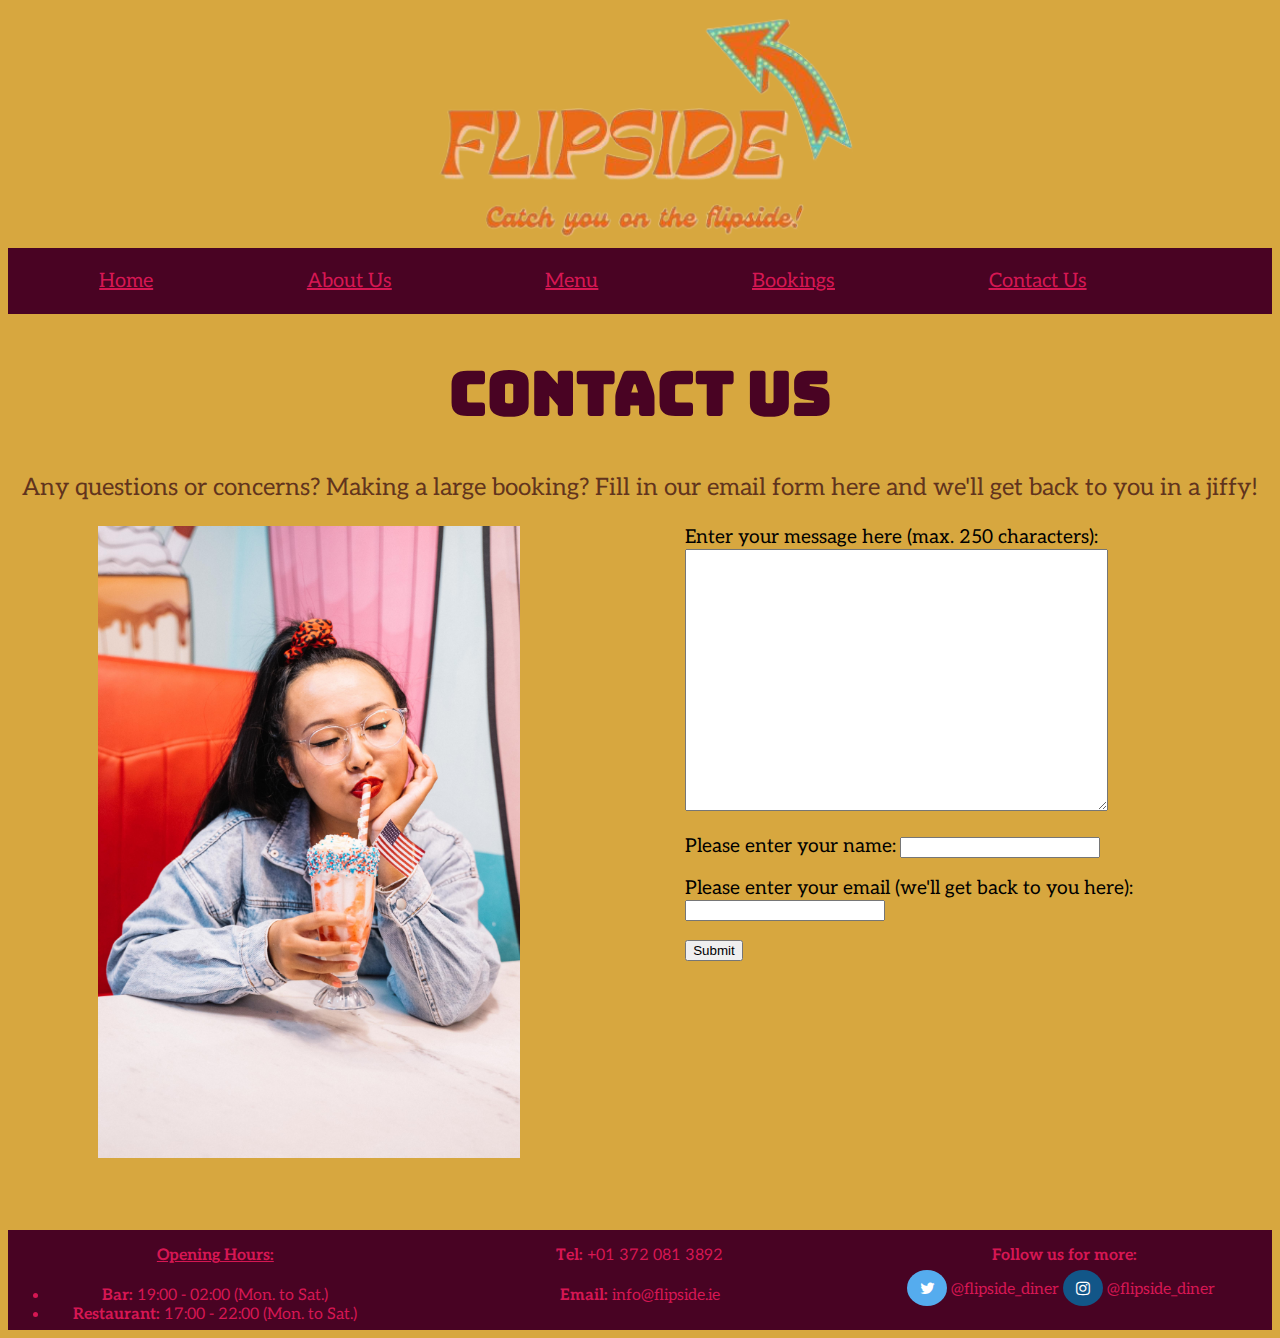
<file: Project/contactus.html>
<!DOCTYPE html>
<html lang="en">
<head>
    <meta charset="UTF-8">
    <meta http-equiv="X-UA-Compatible" content="IE=edge">
    <meta name="viewport" content="width=device-width, initial-scale=1.0">
    <title>Contact Us | Flipside</title>
    <link rel="stylesheet" href="project.css">
    <link rel="preconnect" href="FLIPSIDE_prev_ui2.png">
    <link rel="preconnect" href="drinking_milkshake.jpg">
    <link rel="preconnect" href="https://fonts.googleapis.com">
    <link rel="preconnect" href="https://fonts.gstatic.com" crossorigin>
    <link href="https://fonts.googleapis.com/css2?family=Aleo:ital@1&family=Bungee&display=swap" rel="stylesheet">
    <link rel="stylesheet" href="https://cdnjs.cloudflare.com/ajax/libs/font-awesome/4.7.0/css/font-awesome.min.css">
    <style>
        label{
            font-size: larger;
        }
        form{
            width: 80%;
            padding: 0 10%;
        }
        input{
            width : 15vw;
        }
        textarea{
            width: 80%;
            height: 20vw;
        }
        div img{
            width: 70%;
            padding: 0 15%;
        }
        .wrapper {
        display: grid;
        grid-template-columns: 2fr, 1fr;
        gap: 10px;
        grid-auto-rows: 55vw;
        }
        .one {
        grid-column: 2;
        grid-row: 1;
        }
        .two {
        grid-column: 1;
        grid-row: 1;
        }
        @media(max-width: 800px){
            .wrapper {
            display: grid;
            grid-template-columns: 100%;
            gap: 10px;
            grid-auto-rows: 80vw 110vw;
            }
            .one {
            grid-column: 1;
            grid-row: 1;
            }
            .two {
            grid-column: 1;
            grid-row: 2;
            }
            input{
            width : 25vw;
            }
        }
    </style>
    <script>
            window.onload = function(){
            let button = document.body.querySelector("button");
            let x = document.querySelector(".message");

            button.addEventListener("click", function(){
                x.innerText = "Thanks for your query! We'll get back to you as soon as!"

            })
        }
    </script>
</head>
<body>
    <header>
        <img src="media/FLIPSIDE_prev_ui2.png" alt="Flipside logo">
    </header>
  
    <nav class="navbar">
        <ul class="navlinks">
            <input type="checkbox" id="checkbox_toggle" />
            <label for="checkbox_toggle" class="hamburger">&#9776;</label>
                <div class="menu">
                    <li><a href="homepage.html">Home</a></li>
                    <li class="aboutus"><a href="aboutus.html">About Us</a>
                        <ul class="dropdown">
                            <li><a href="whoarewe.html">Who Are We?</a></li>
                            <li><a href="events.html">Events</a></li>
                        </ul>
                    </li>
                    <li class="menus"><a href="menu.html" id="menu">Menu</a>
                        <ul class="dropdown">
                            <li><a href="dinnermenu.html">Dinner Menu</a></li>
                            <li><a href="drinkmenu.html">Drinks Menu</a></li>
                            <li><a href="dessertmenu.html">Dessert Menu</a></li>
                        </ul>
                    </li>
                    <li><a href="booking.html">Bookings</a></li>
                    <li><a href="contactus.html">Contact Us</a></li>
                </div>
          </ul>
    </nav>
    <h1>Contact Us</h1>

    <p style="font-size: x-large;">Any questions or concerns? Making a large booking? Fill in our email form here and we'll get back to you in a jiffy!</p>

    <!-- If I had more time I would have put this information into a database. -->
    <div class="wrapper">
        <div class="one">
        <form action="input_query.php" method="get">
            <label for="query">Enter your message here (max. 250 characters):</label>
            <textarea type="text" id="query" name="query" minlength="4" maxlength="250" required></textarea><br><br>
            <label for="name">Please enter your name:</label>
            <input type="text" id="name" name="name" maxlength="30"><br><br>
            <label for="email">Please enter your email (we'll get back to you here):</label>
            <input type="email" id="email" name="email" pattern=".+@globex\.com" required><br><br>
            <button type="button">Submit</button>
        </form>
        <p class="message"></p>
        </div>

        <div class="two">
            <!-- image from: https://www.pexels.com/photo/a-young-woman-enjoying-her-milkshake-5093843/ -->
            <img src="media/drinking_milkshake.jpg" alt="girl drinking milkshake">
        </div>
    </div>

    <footer>
        <div class="wrapperf">
            <div class="onef">
                <p style="text-decoration: underline;"><strong>Opening Hours:</strong></p>
            </div>

            <div class="twof">
            <ul style="text-align: center; padding: 0% 10%;" >
                <li><strong>Bar:</strong> 19:00 - 02:00 (Mon. to Sat.)</li>
                <li><strong>Restaurant:</strong> 17:00 - 22:00 (Mon. to Sat.)</li>
            </ul>
            </div>

            <div class="threef"><p><strong>Tel:</strong> +01 372 081 3892</p></div>

            <div class="fourf"><p><strong>Email:</strong> info@flipside.ie</p></div>

            <div style="text-align: left;" class="fivef"><p><strong>Follow us for more:</strong></p></div>

            <div class="sixf">
                <a href="https://twitter.com" class="fa fa-twitter"></a> <p style="display:inline;">@flipside_diner</p>
                <a href="https://instagram.com" class="fa fa-instagram"></a> <p style="display:inline;">@flipside_diner</p>
            </div>

        </div>
    </footer>
    </div>
</body>
</html>
</file>
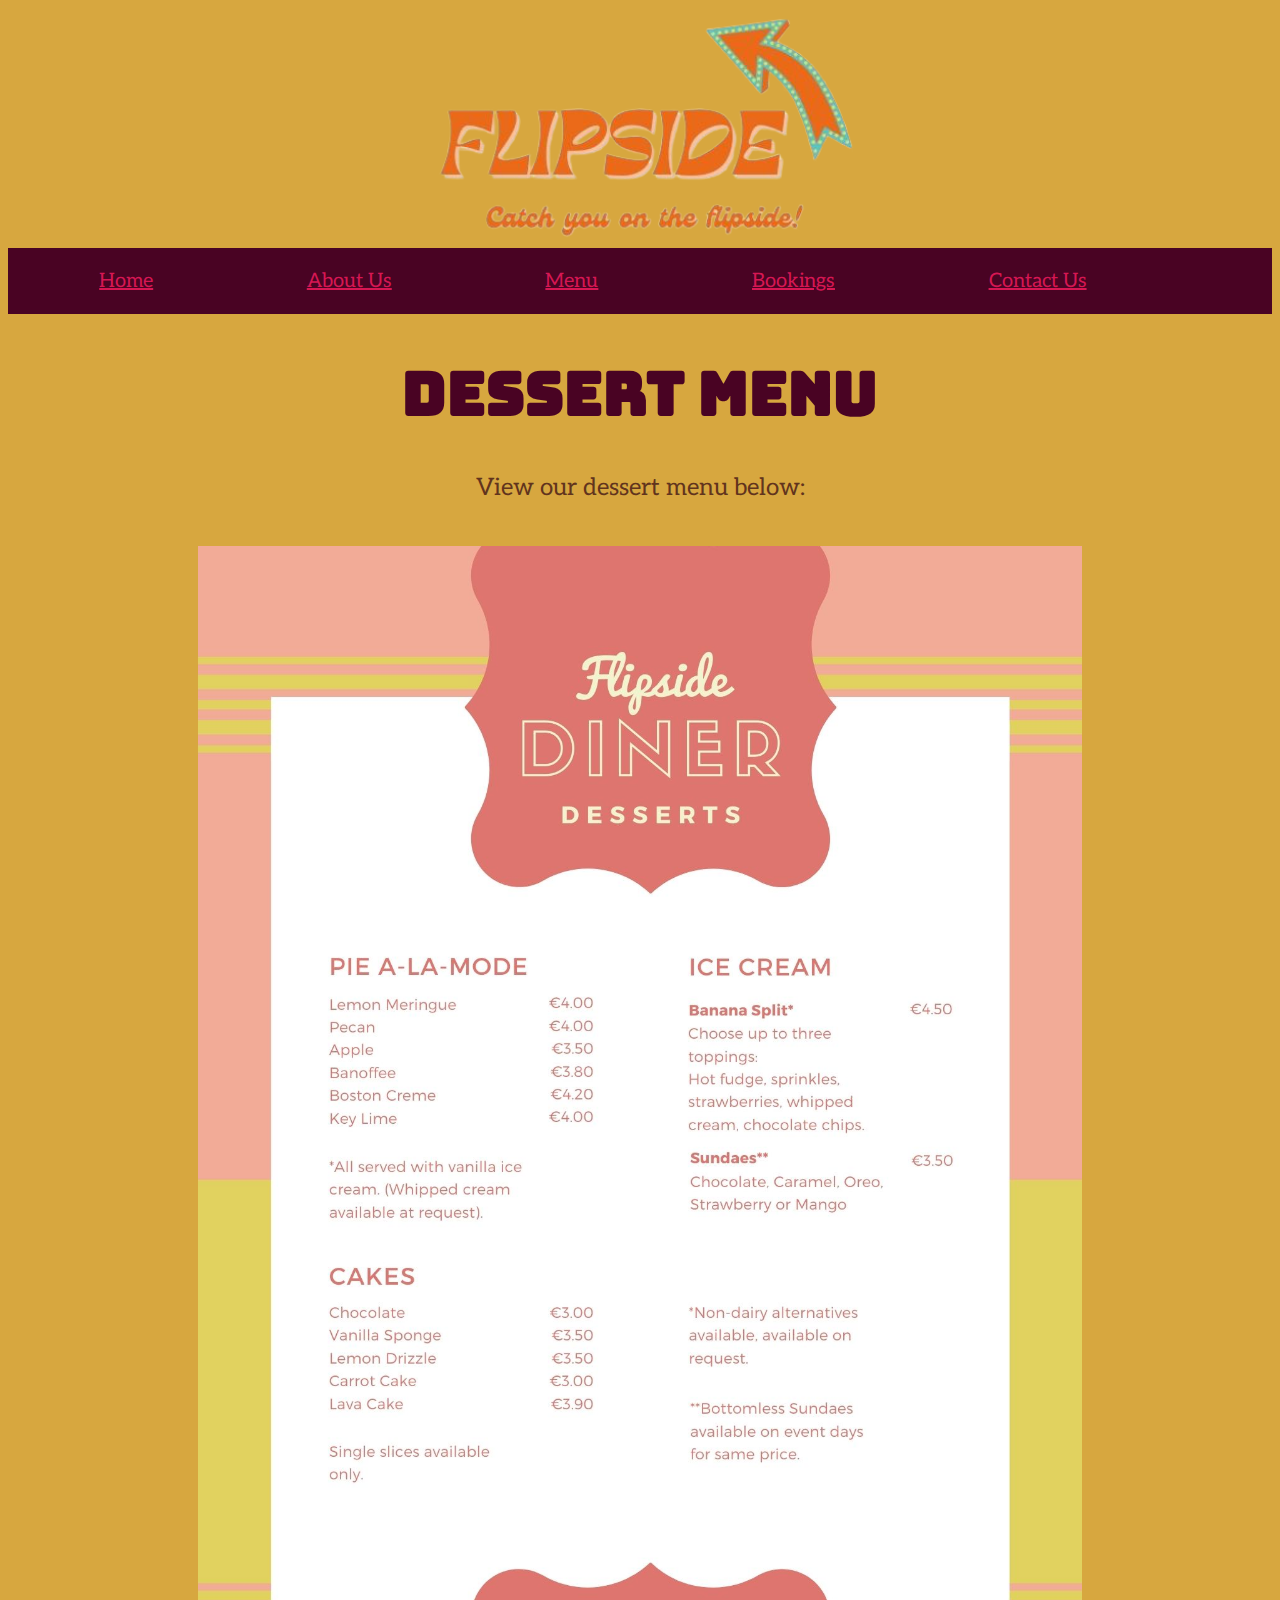
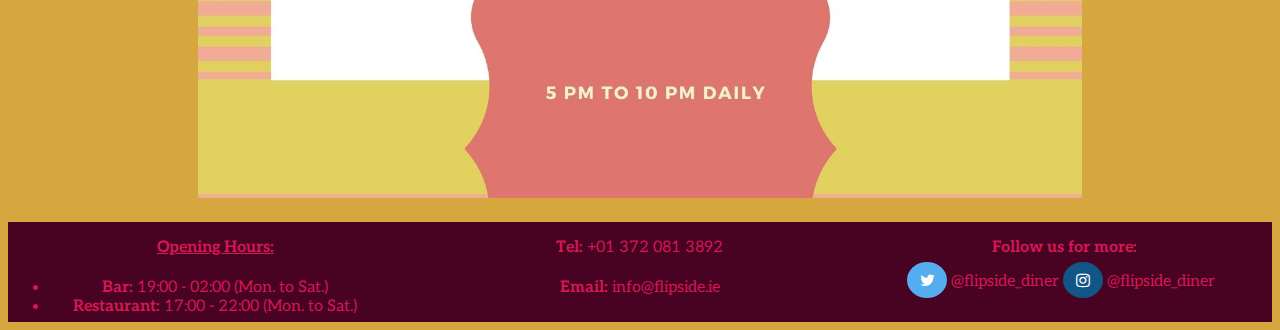
<file: Project/dessertmenu.html>
<!DOCTYPE html>
<html lang="en">
<head>
    <meta charset="UTF-8">
    <meta http-equiv="X-UA-Compatible" content="IE=edge">
    <meta name="viewport" content="width=device-width, initial-scale=1.0">
    <title>Dessert Menu | Flipside</Menu></title>
    <link rel="stylesheet" href="project.css">
    <link rel="preconnect" href="FLIPSIDE_prev_ui2.png">
    <link rel="preconnect" href="dessert_menu.jpg">
    <link rel="preconnect" href="https://fonts.googleapis.com">
    <link rel="preconnect" href="https://fonts.gstatic.com" crossorigin>
    <link href="https://fonts.googleapis.com/css2?family=Aleo:ital@1&family=Bungee&display=swap" rel="stylesheet">
    <link rel="stylesheet" href="https://cdnjs.cloudflare.com/ajax/libs/font-awesome/4.7.0/css/font-awesome.min.css">
    <style>
        img{
            width: 70%;
            height: auto;
            padding: 20px 15%; 
        }
    </style>
</head>
<body>
    <header>
        <img src="media/FLIPSIDE_prev_ui2.png" alt="Flipside logo">
    </header>
    
    <nav class="navbar">
        <ul class="navlinks">
            <input type="checkbox" id="checkbox_toggle" />
            <label for="checkbox_toggle" class="hamburger">&#9776;</label>
                <div class="menu">
                    <li><a href="homepage.html">Home</a></li>
                    <li class="aboutus"><a href="aboutus.html">About Us</a>
                        <ul class="dropdown">
                            <li><a href="whoarewe.html">Who Are We?</a></li>
                            <li><a href="events.html">Events</a></li>
                        </ul>
                    </li>
                    <li class="menus"><a href="menu.html" id="menu">Menu</a>
                        <ul class="dropdown">
                            <li><a href="dinnermenu.html">Dinner Menu</a></li>
                            <li><a href="drinkmenu.html">Drinks Menu</a></li>
                            <li><a href="dessertmenu.html">Dessert Menu</a></li>
                        </ul>
                    </li>
                    <li><a href="booking.html">Bookings</a></li>
                    <li><a href="contactus.html">Contact Us</a></li>
                </div>
          </ul>
    </nav>

    <h1>Dessert Menu</h1>

    <p style="font-size: x-large;">View our dessert menu below:</p>

    <img src="media/dessert_menu.jpg" alt="Flipside dessert menu">

    <footer>
        <div class="wrapperf">
            <div class="onef">
                <p style="text-decoration: underline;"><strong>Opening Hours:</strong></p>
            </div>

            <div class="twof">
            <ul style="text-align: center; padding: 0% 10%;" >
                <li><strong>Bar:</strong> 19:00 - 02:00 (Mon. to Sat.)</li>
                <li><strong>Restaurant:</strong> 17:00 - 22:00 (Mon. to Sat.)</li>
            </ul>
            </div>

            <div class="threef"><p><strong>Tel:</strong> +01 372 081 3892</p></div>

            <div class="fourf"><p><strong>Email:</strong> info@flipside.ie</p></div>

            <div style="text-align: left;" class="fivef"><p><strong>Follow us for more:</strong></p></div>

            <div class="sixf">
                <a href="https://twitter.com" class="fa fa-twitter"></a> <p style="display:inline;">@flipside_diner</p>
                <a href="https://instagram.com" class="fa fa-instagram"></a> <p style="display:inline;">@flipside_diner</p>
            </div>

        </div>
    </footer>
</body>
</html>
</file>
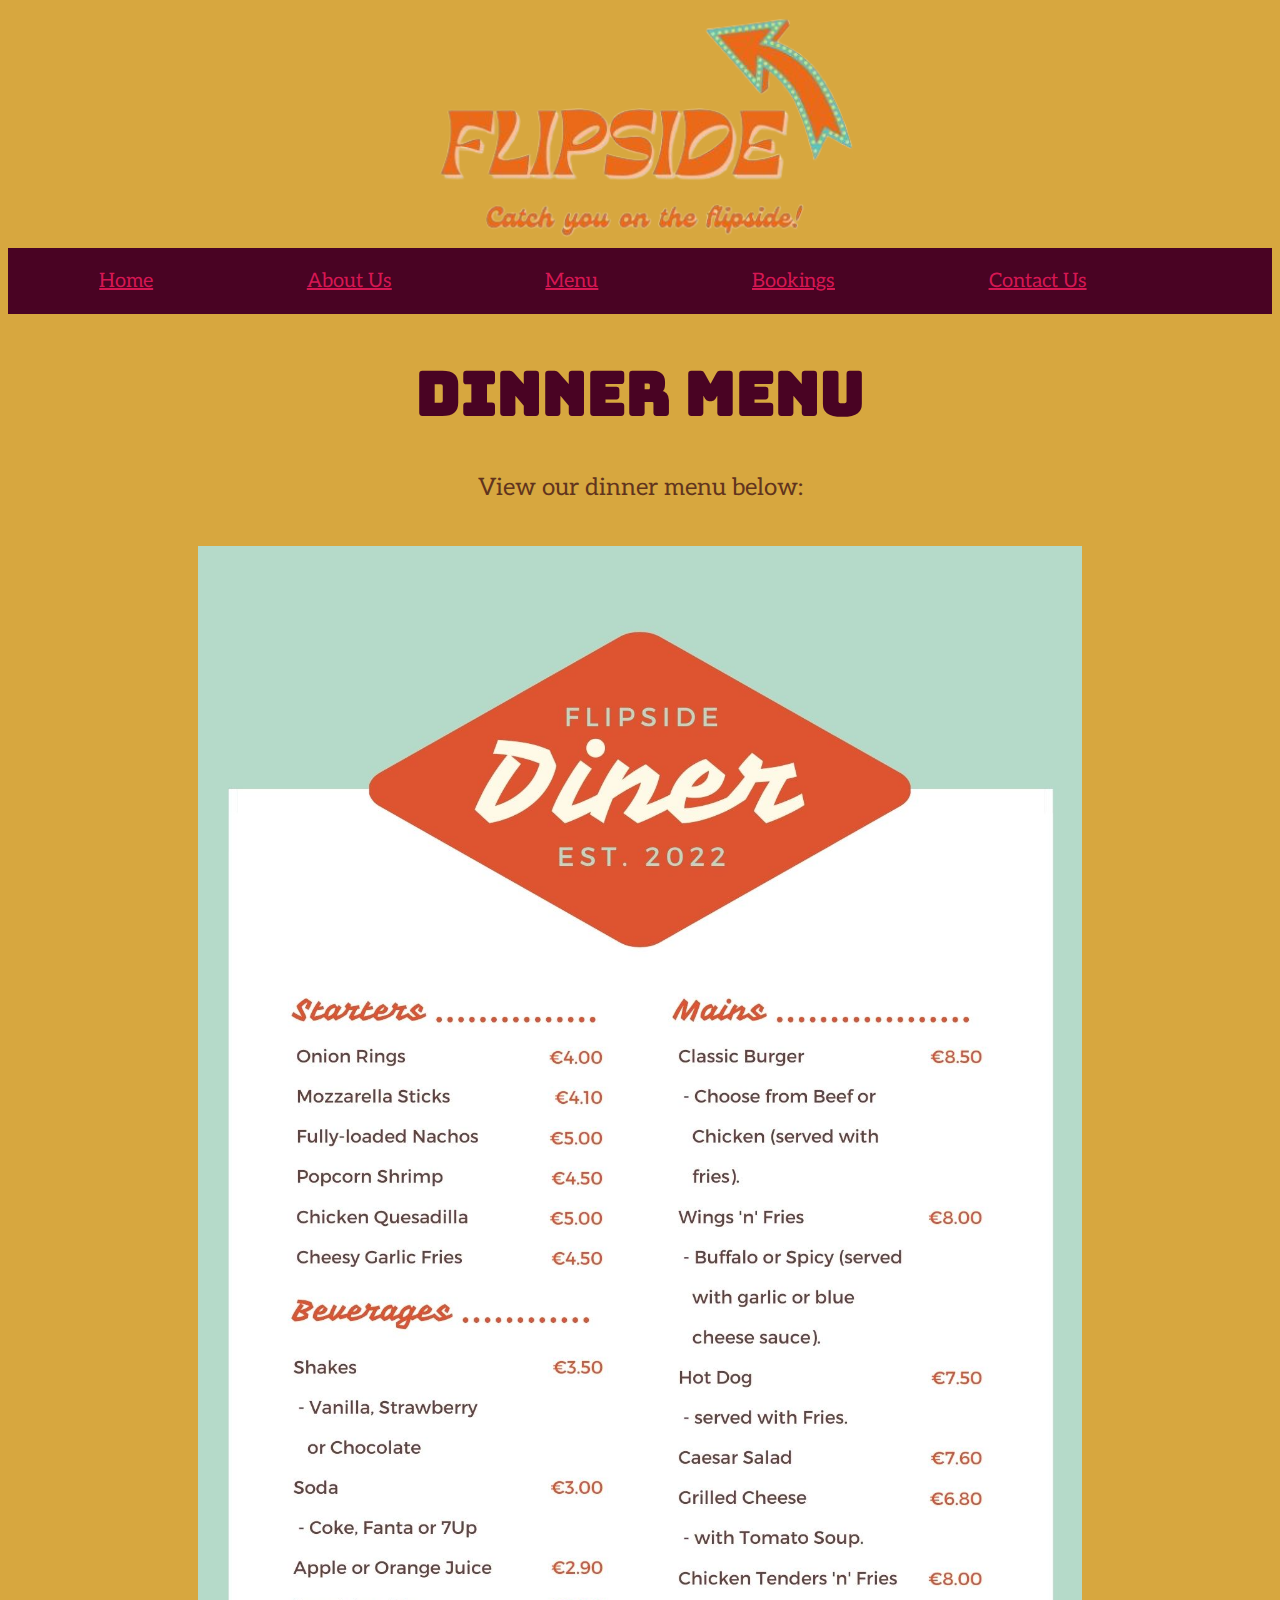
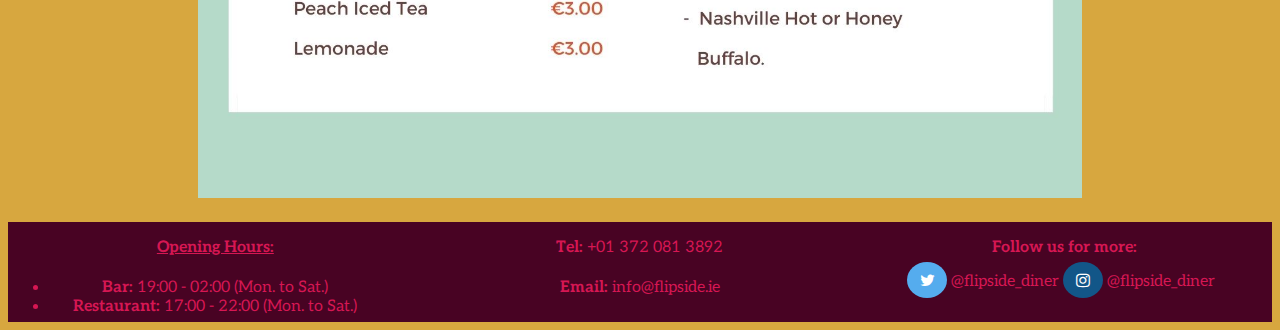
<file: Project/dinnermenu.html>
<!DOCTYPE html>
<html lang="en">
<head>
    <meta charset="UTF-8">
    <meta http-equiv="X-UA-Compatible" content="IE=edge">
    <meta name="viewport" content="width=device-width, initial-scale=1.0">
    <title>Dinner Menu | Flipside</title>
    <link rel="stylesheet" href="project.css">
    <link rel="preconnect" href="FLIPSIDE_prev_ui2.png">
    <link rel="preconnect" href="dinner_menu.jpg">
    <link rel="preconnect" href="https://fonts.googleapis.com">
    <link rel="preconnect" href="https://fonts.gstatic.com" crossorigin>
    <link href="https://fonts.googleapis.com/css2?family=Aleo:ital@1&family=Bungee&display=swap" rel="stylesheet">
    <link rel="stylesheet" href="https://cdnjs.cloudflare.com/ajax/libs/font-awesome/4.7.0/css/font-awesome.min.css">
    <style>
         img{
            width: 70%;
            height: auto;
            padding: 20px 15%; 
        }
    </style>
</head>
<body>
    <header>
        <img src="media/FLIPSIDE_prev_ui2.png" alt="Flipside logo">
    </header>

    <nav class="navbar">
        <ul class="navlinks">
            <input type="checkbox" id="checkbox_toggle" />
            <label for="checkbox_toggle" class="hamburger">&#9776;</label>
                <div class="menu">
                    <li><a href="homepage.html">Home</a></li>
                    <li class="aboutus"><a href="aboutus.html">About Us</a>
                        <ul class="dropdown">
                            <li><a href="whoarewe.html">Who Are We?</a></li>
                            <li><a href="events.html">Events</a></li>
                        </ul>
                    </li>
                    <li class="menus"><a href="menu.html" id="menu">Menu</a>
                        <ul class="dropdown">
                            <li><a href="dinnermenu.html">Dinner Menu</a></li>
                            <li><a href="drinkmenu.html">Drinks Menu</a></li>
                            <li><a href="dessertmenu.html">Dessert Menu</a></li>
                        </ul>
                    </li>
                    <li><a href="booking.html">Bookings</a></li>
                    <li><a href="contactus.html">Contact Us</a></li>
                </div>
          </ul>
    </nav>

    <h1>Dinner Menu</h1>

    <p style="font-size: x-large;" >View our dinner menu below:</p>

    <img src="media/dinner_menu.jpg" alt="Flipside dinner menu">

    <footer>
        <div class="wrapperf">
            <div class="onef">
                <p style="text-decoration: underline;"><strong>Opening Hours:</strong></p>
            </div>

            <div class="twof">
            <ul style="text-align: center; padding: 0% 10%;" >
                <li><strong>Bar:</strong> 19:00 - 02:00 (Mon. to Sat.)</li>
                <li><strong>Restaurant:</strong> 17:00 - 22:00 (Mon. to Sat.)</li>
            </ul>
            </div>

            <div class="threef"><p><strong>Tel:</strong> +01 372 081 3892</p></div>

            <div class="fourf"><p><strong>Email:</strong> info@flipside.ie</p></div>

            <div style="text-align: left;" class="fivef"><p><strong>Follow us for more:</strong></p></div>

            <div class="sixf">
                <a href="https://twitter.com" class="fa fa-twitter"></a> <p style="display:inline;">@flipside_diner</p>
                <a href="https://instagram.com" class="fa fa-instagram"></a> <p style="display:inline;">@flipside_diner</p>
            </div>

        </div>
    </footer>
</body>
</html>
</file>
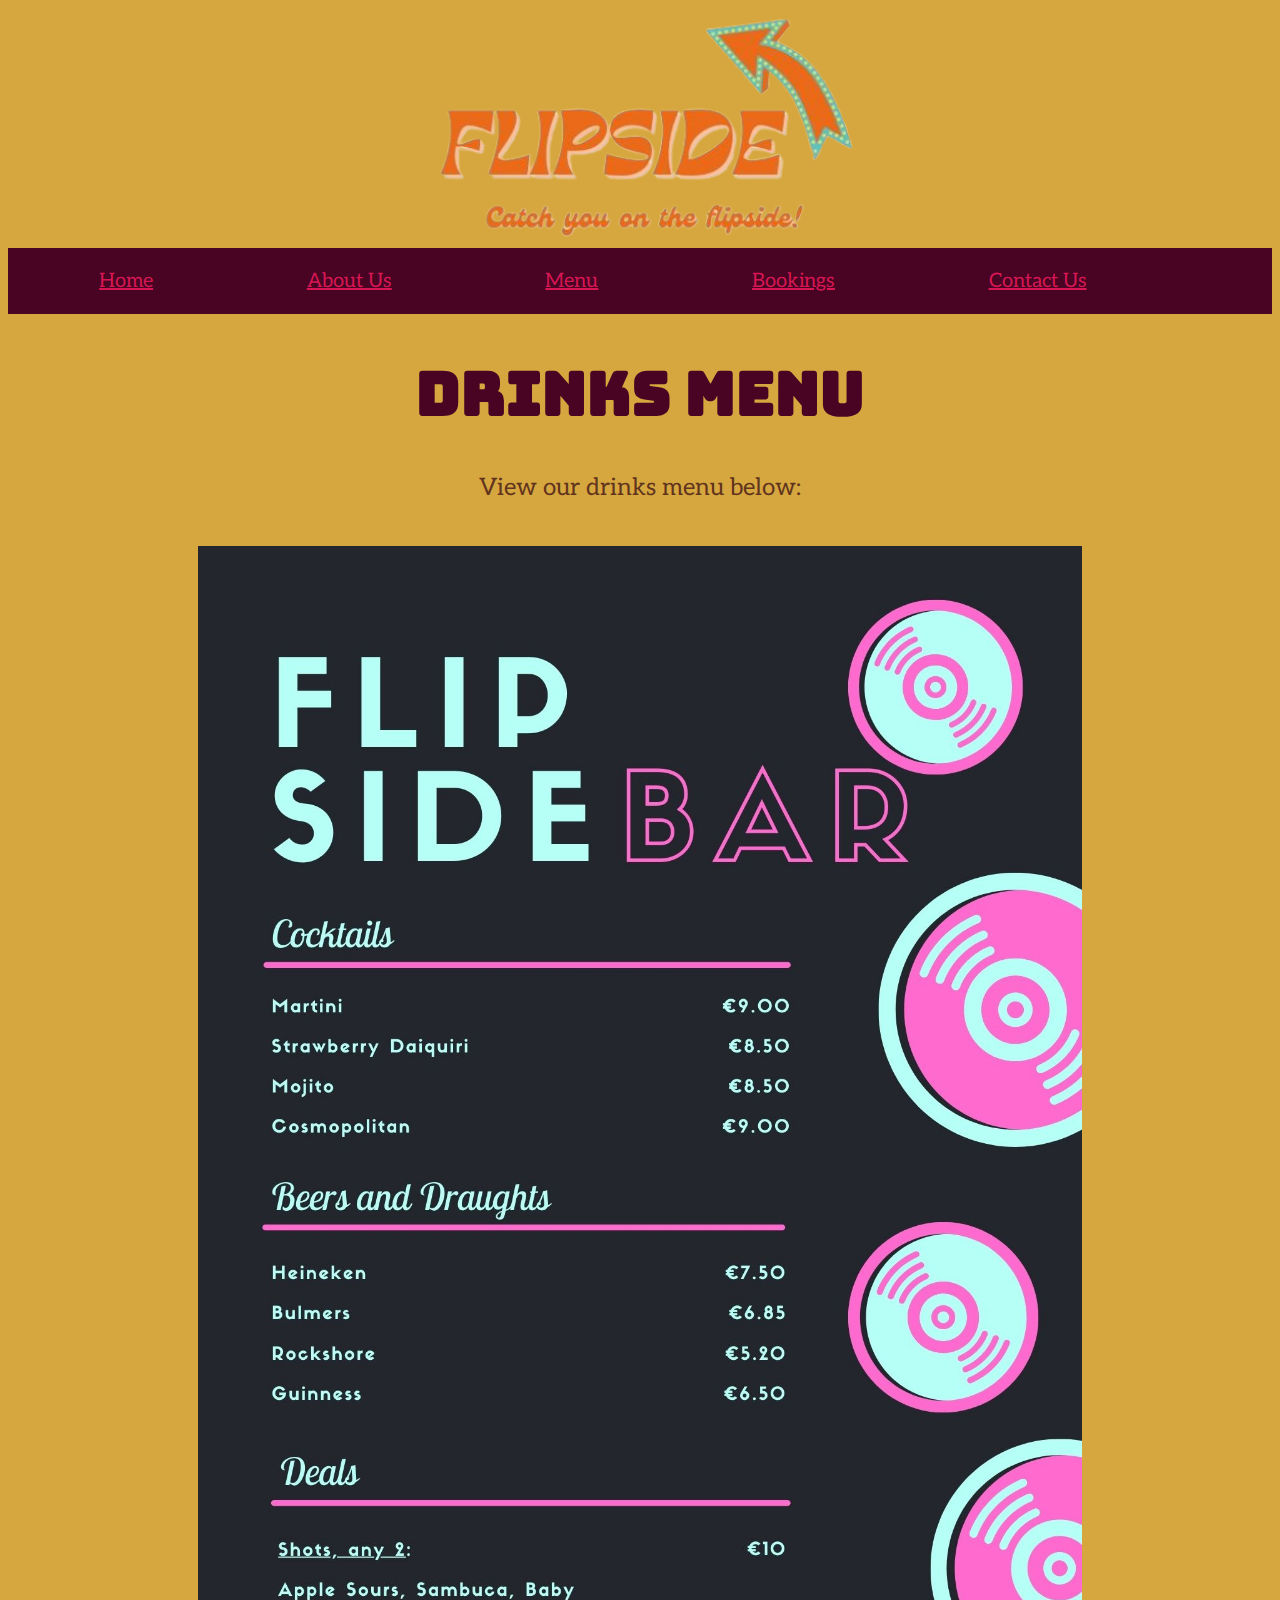
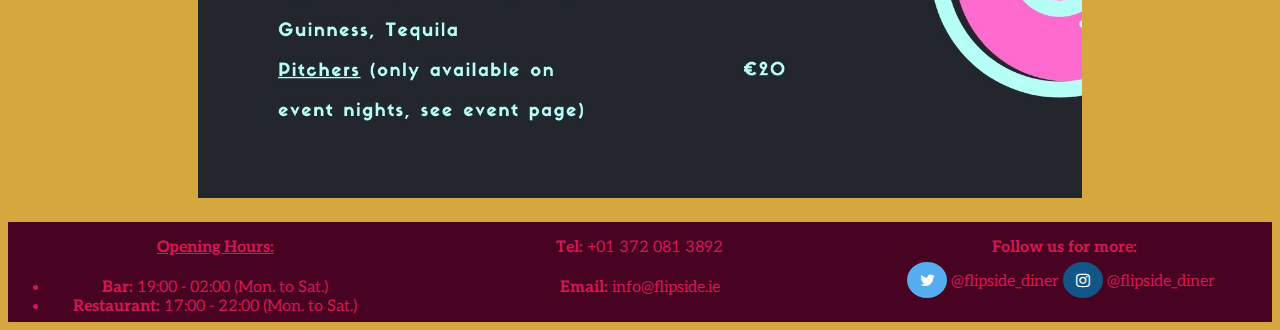
<file: Project/drinkmenu.html>
<!DOCTYPE html>
<html lang="en">
<head>
    <meta charset="UTF-8">
    <meta http-equiv="X-UA-Compatible" content="IE=edge">
    <meta name="viewport" content="width=device-width, initial-scale=1.0">
    <title>Drink Menu | Flipside</title>
    <link rel="stylesheet" href="project.css">
    <link rel="preconnect" href="FLIPSIDE_prev_ui2.png">
    <link rel="preconnect" href="drink_menu.jpg">
    <link rel="preconnect" href="https://fonts.googleapis.com">
    <link rel="preconnect" href="https://fonts.gstatic.com" crossorigin>
    <link href="https://fonts.googleapis.com/css2?family=Aleo:ital@1&family=Bungee&display=swap" rel="stylesheet">
    <link rel="stylesheet" href="https://cdnjs.cloudflare.com/ajax/libs/font-awesome/4.7.0/css/font-awesome.min.css">
    <style>
         img{
            width: 70%;
            height: auto;
            padding: 20px 15%; 
        }
    </style>
</head>
<body>
    <header>
        <img src="media/FLIPSIDE_prev_ui2.png" alt="Flipside logo">
    </header>
   
    <nav class="navbar">
        <ul class="navlinks">
            <input type="checkbox" id="checkbox_toggle" />
            <label for="checkbox_toggle" class="hamburger">&#9776;</label>
                <div class="menu">
                    <li><a href="homepage.html">Home</a></li>
                    <li class="aboutus"><a href="aboutus.html">About Us</a>
                        <ul class="dropdown">
                            <li><a href="whoarewe.html">Who Are We?</a></li>
                            <li><a href="events.html">Events</a></li>
                        </ul>
                    </li>
                    <li class="menus"><a href="menu.html" id="menu">Menu</a>
                        <ul class="dropdown">
                            <li><a href="dinnermenu.html">Dinner Menu</a></li>
                            <li><a href="drinkmenu.html">Drinks Menu</a></li>
                            <li><a href="dessertmenu.html">Dessert Menu</a></li>
                        </ul>
                    </li>
                    <li><a href="booking.html">Bookings</a></li>
                    <li><a href="contactus.html">Contact Us</a></li>
                </div>
          </ul>
    </nav>

    <h1>Drinks Menu</h1>

    <p style="font-size: x-large;">View our drinks menu below:</p>

    <img src="media/drink_menu.jpg" alt="Flipside Bar drinks menu">

    <footer>
        <div class="wrapperf">
            <div class="onef">
                <p style="text-decoration: underline;"><strong>Opening Hours:</strong></p>
            </div>

            <div class="twof">
            <ul style="text-align: center; padding: 0% 10%;" >
                <li><strong>Bar:</strong> 19:00 - 02:00 (Mon. to Sat.)</li>
                <li><strong>Restaurant:</strong> 17:00 - 22:00 (Mon. to Sat.)</li>
            </ul>
            </div>

            <div class="threef"><p><strong>Tel:</strong> +01 372 081 3892</p></div>

            <div class="fourf"><p><strong>Email:</strong> info@flipside.ie</p></div>

            <div style="text-align: left;" class="fivef"><p><strong>Follow us for more:</strong></p></div>

            <div class="sixf">
                <a href="https://twitter.com" class="fa fa-twitter"></a> <p style="display:inline;">@flipside_diner</p>
                <a href="https://instagram.com" class="fa fa-instagram"></a> <p style="display:inline;">@flipside_diner</p>
            </div>

        </div>
    </footer>
</body>
</html>
</file>
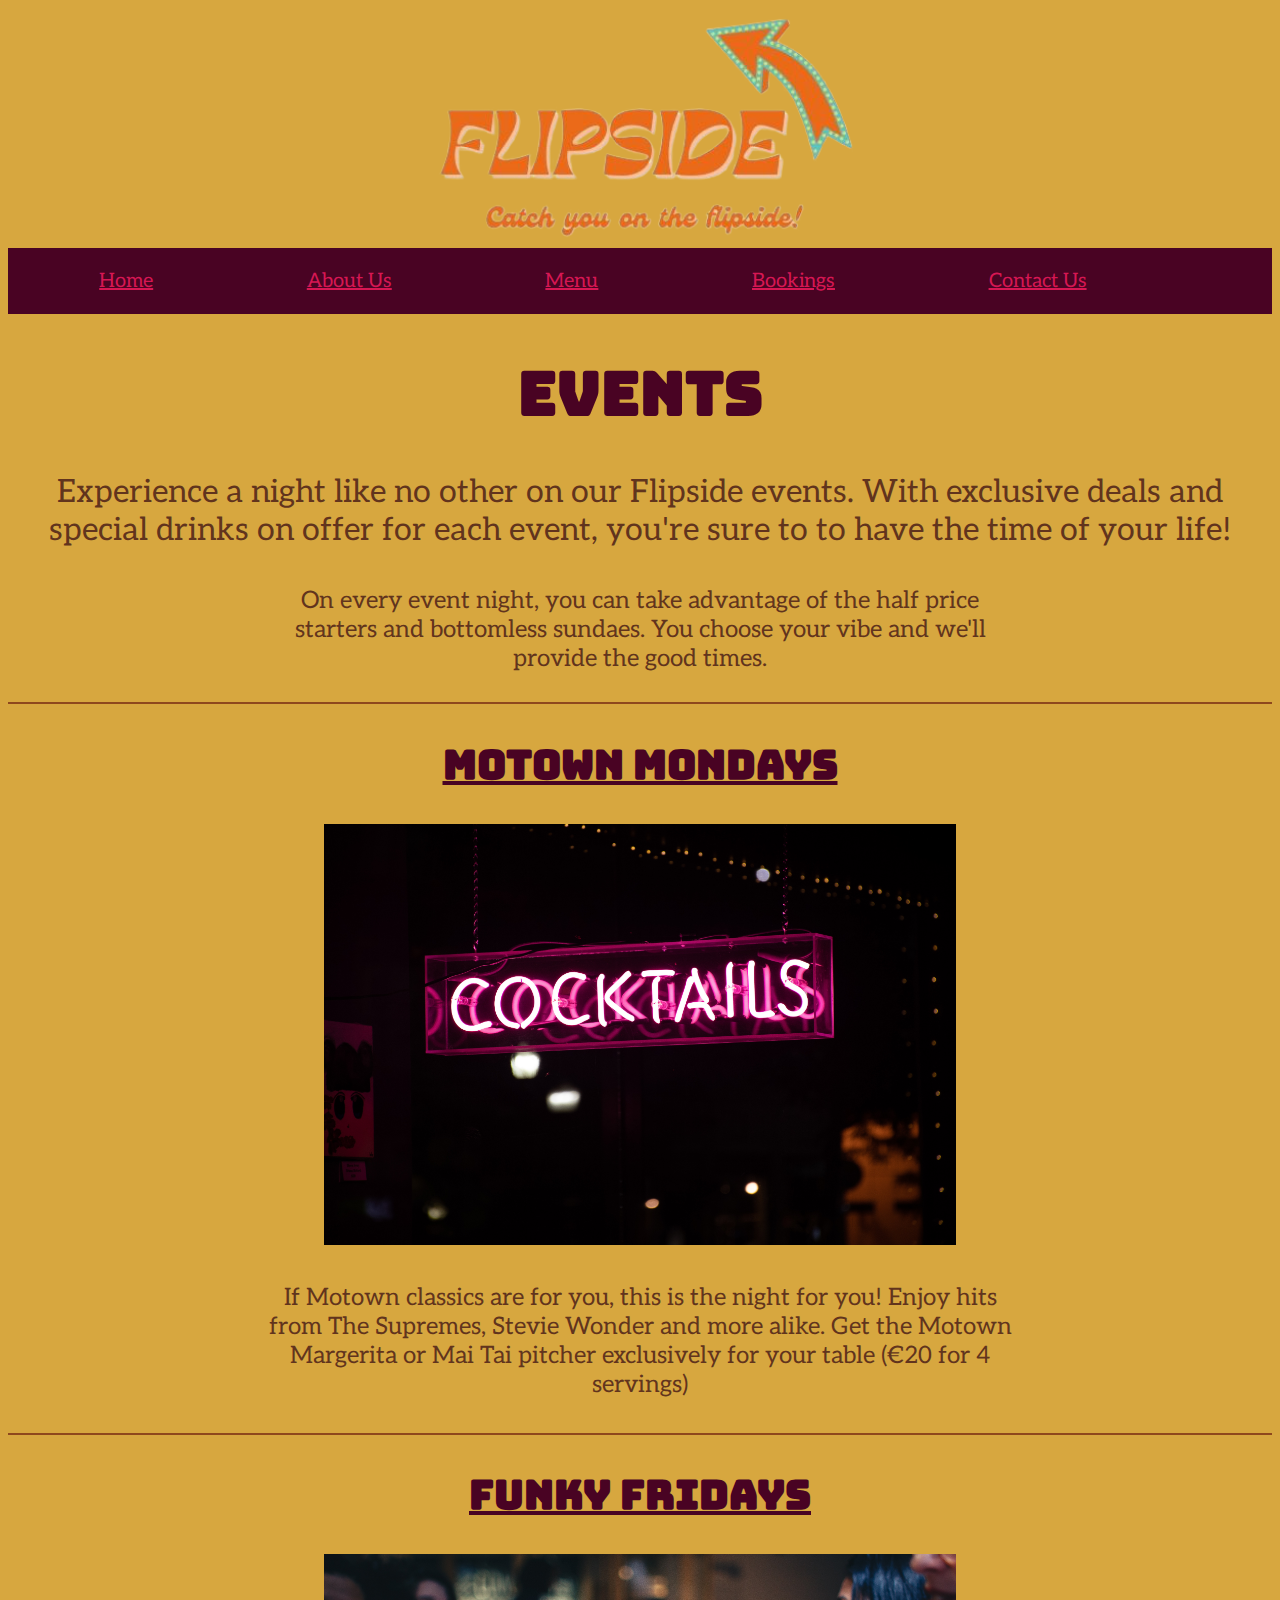
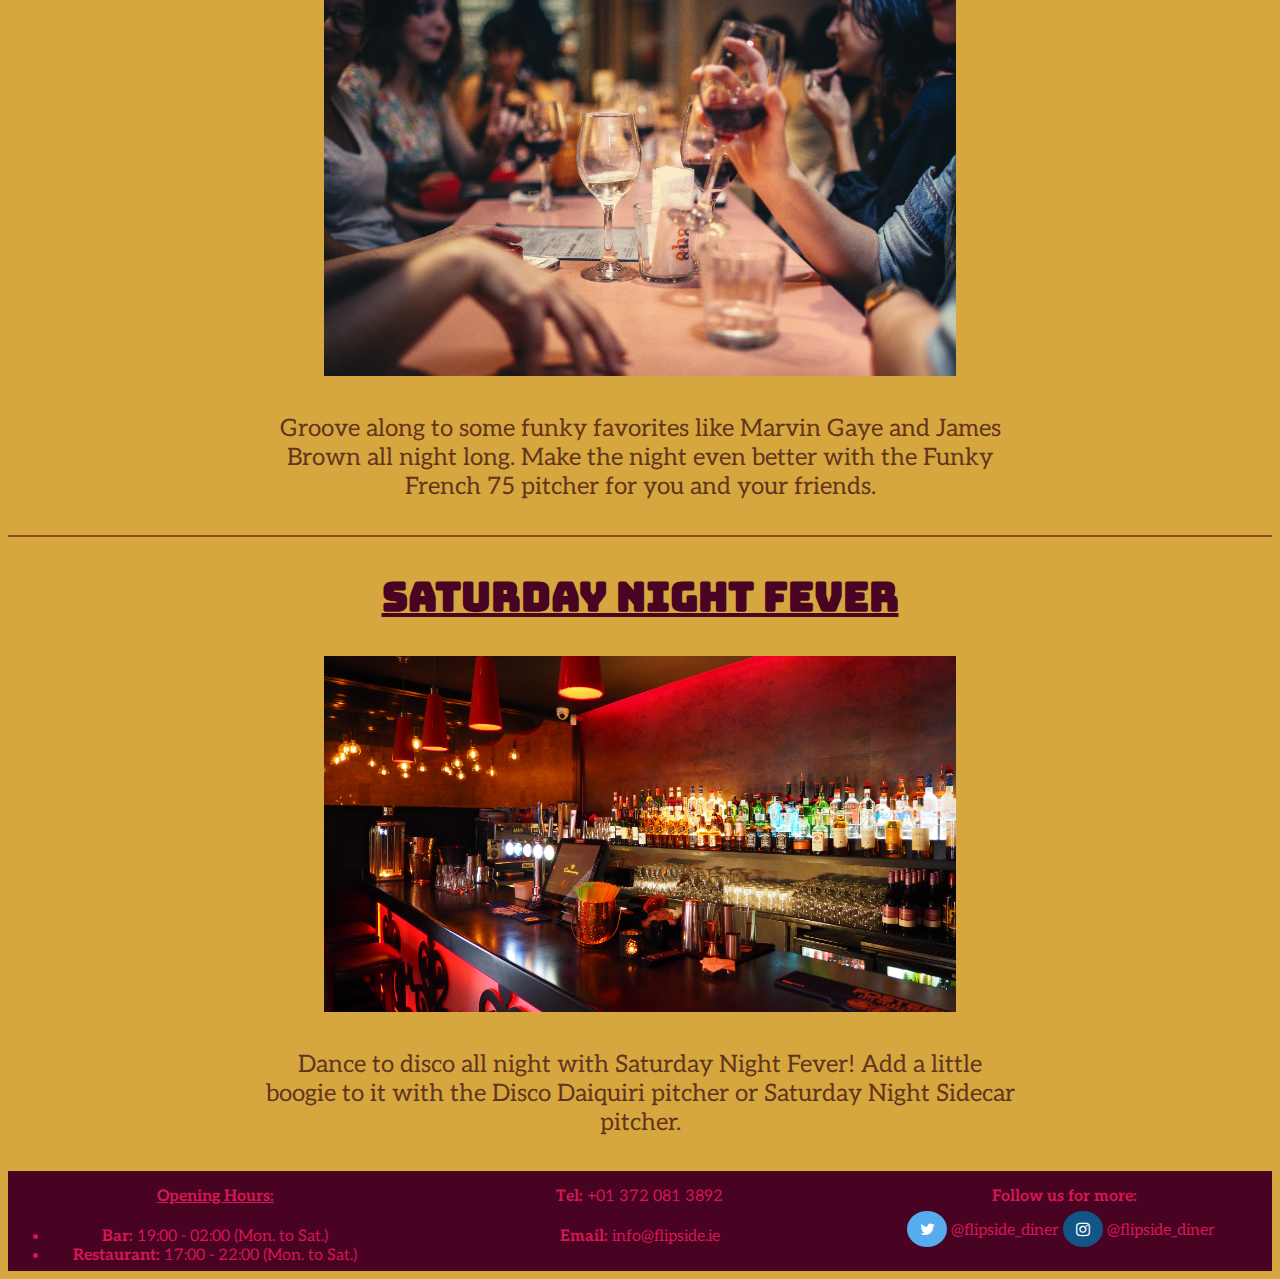
<file: Project/events.html>
<!DOCTYPE html>
<html lang="en">
<head>
    <meta charset="UTF-8">
    <meta http-equiv="X-UA-Compatible" content="IE=edge">
    <meta name="viewport" content="width=device-width, initial-scale=1.0">
    <title>Events | Flipside</title>
    <link rel="stylesheet" href="project.css">
    <link rel="preconnect" href="FLIPSIDE_prev_ui2.png">
    <link rel="preconnect" href="cocktail_sign.jpg">
    <link rel="preconnect" href="at_table.jpg">
    <link rel="preconnect" href="bar.jpg">
    <link rel="preconnect" href="https://fonts.googleapis.com">
    <link rel="preconnect" href="https://fonts.gstatic.com" crossorigin>
    <link href="https://fonts.googleapis.com/css2?family=Aleo:ital@1&family=Bungee&display=swap" rel="stylesheet">
    <link rel="stylesheet" href="https://cdnjs.cloudflare.com/ajax/libs/font-awesome/4.7.0/css/font-awesome.min.css">
    <style>
        h2{
            text-align: center;
            text-decoration: underline;
        }
        .img_page{
            width: 50%;
            padding: 0 25%;
        }
        .info{
            font-size: x-large;
            padding: 10px 20%;
        }
        hr{
            border: 1px solid rgb(142, 72, 29);
        }
        @media(max-width: 768px){
            .img_page{
            width: 100%;
            padding: 0;
            }
        }
    </style>
</head>
<body>
    <header>
        <img src="media/FLIPSIDE_prev_ui2.png" alt="Flipside logo">
    </header>

    <nav class="navbar">
        <ul class="navlinks">
            <input type="checkbox" id="checkbox_toggle" />
            <label for="checkbox_toggle" class="hamburger">&#9776;</label>
                <div class="menu">
                    <li><a href="homepage.html">Home</a></li>
                    <li class="aboutus"><a href="aboutus.html">About Us</a>
                        <ul class="dropdown">
                            <li><a href="whoarewe.html">Who Are We?</a></li>
                            <li><a href="events.html">Events</a></li>
                        </ul>
                    </li>
                    <li class="menus"><a href="menu.html" id="menu">Menu</a>
                        <ul class="dropdown">
                            <li><a href="dinnermenu.html">Dinner Menu</a></li>
                            <li><a href="drinkmenu.html">Drinks Menu</a></li>
                            <li><a href="dessertmenu.html">Dessert Menu</a></li>
                        </ul>
                    </li>
                    <li><a href="booking.html">Bookings</a></li>
                    <li><a href="contactus.html">Contact Us</a></li>
                </div>
          </ul>
    </nav>
    <h1>Events</h1>
    <p style="font-size:xx-large">Experience a night like no other on our Flipside events. With exclusive deals and special drinks on offer for each event, you're sure to to have the time of your life!</p>

    <p style="font-size:x-large; padding:5px 20%;">On every event night, you can take advantage of the half price starters and bottomless sundaes. You choose your vibe and we'll provide the good times.</p>

    <hr>

    <h2>Motown Mondays</h2>
    
    <!-- image from: https://www.pexels.com/photo/cocktails-led-signage-1260705/ -->
    <img src="media/cocktail_sign.jpg" alt="neon open sign" class="img_page">

    <p class="info">If Motown classics are for you, this is the night for you! Enjoy hits from The Supremes, Stevie Wonder and more alike. Get the Motown Margerita or Mai Tai pitcher exclusively for your table (€20 for 4 servings)</p>

    <hr>

    <h2>Funky Fridays</h2>

    <!-- image from: https://www.pexels.com/photo/people-drinking-liquor-and-talking-on-dining-table-close-up-photo-696218/ -->
    <img src="media/at_table.jpg" alt="people at table" class="img_page">

    <p class="info">Groove along to some funky favorites like Marvin Gaye and James Brown all night long. Make the night even better with the Funky French 75 pitcher for you and your friends.</p>

    <hr>

    <h2>Saturday Night Fever</h2>  

    <!-- image from: https://www.pexels.com/photo/assorted-bottle-inside-bar-941864/ -->
    <img src="media/bar.jpg" alt="a bar"  class="img_page"> 

    <p class="info">Dance to disco all night with Saturday Night Fever! Add a little boogie to it with the Disco Daiquiri pitcher or Saturday Night Sidecar pitcher.</p>

    <footer>
        <div class="wrapperf">
            <div class="onef">
                <p style="text-decoration: underline;"><strong>Opening Hours:</strong></p>
            </div>

            <div class="twof">
            <ul style="text-align: center; padding: 0% 10%;" >
                <li><strong>Bar:</strong> 19:00 - 02:00 (Mon. to Sat.)</li>
                <li><strong>Restaurant:</strong> 17:00 - 22:00 (Mon. to Sat.)</li>
            </ul>
            </div>

            <div class="threef"><p><strong>Tel:</strong> +01 372 081 3892</p></div>

            <div class="fourf"><p><strong>Email:</strong> info@flipside.ie</p></div>

            <div style="text-align: left;" class="fivef"><p><strong>Follow us for more:</strong></p></div>

            <div class="sixf">
                <a href="https://twitter.com" class="fa fa-twitter"></a> <p style="display:inline;">@flipside_diner</p>
                <a href="https://instagram.com" class="fa fa-instagram"></a> <p style="display:inline;">@flipside_diner</p>
            </div>

        </div>
    </footer>
</body>
</html>
</file>
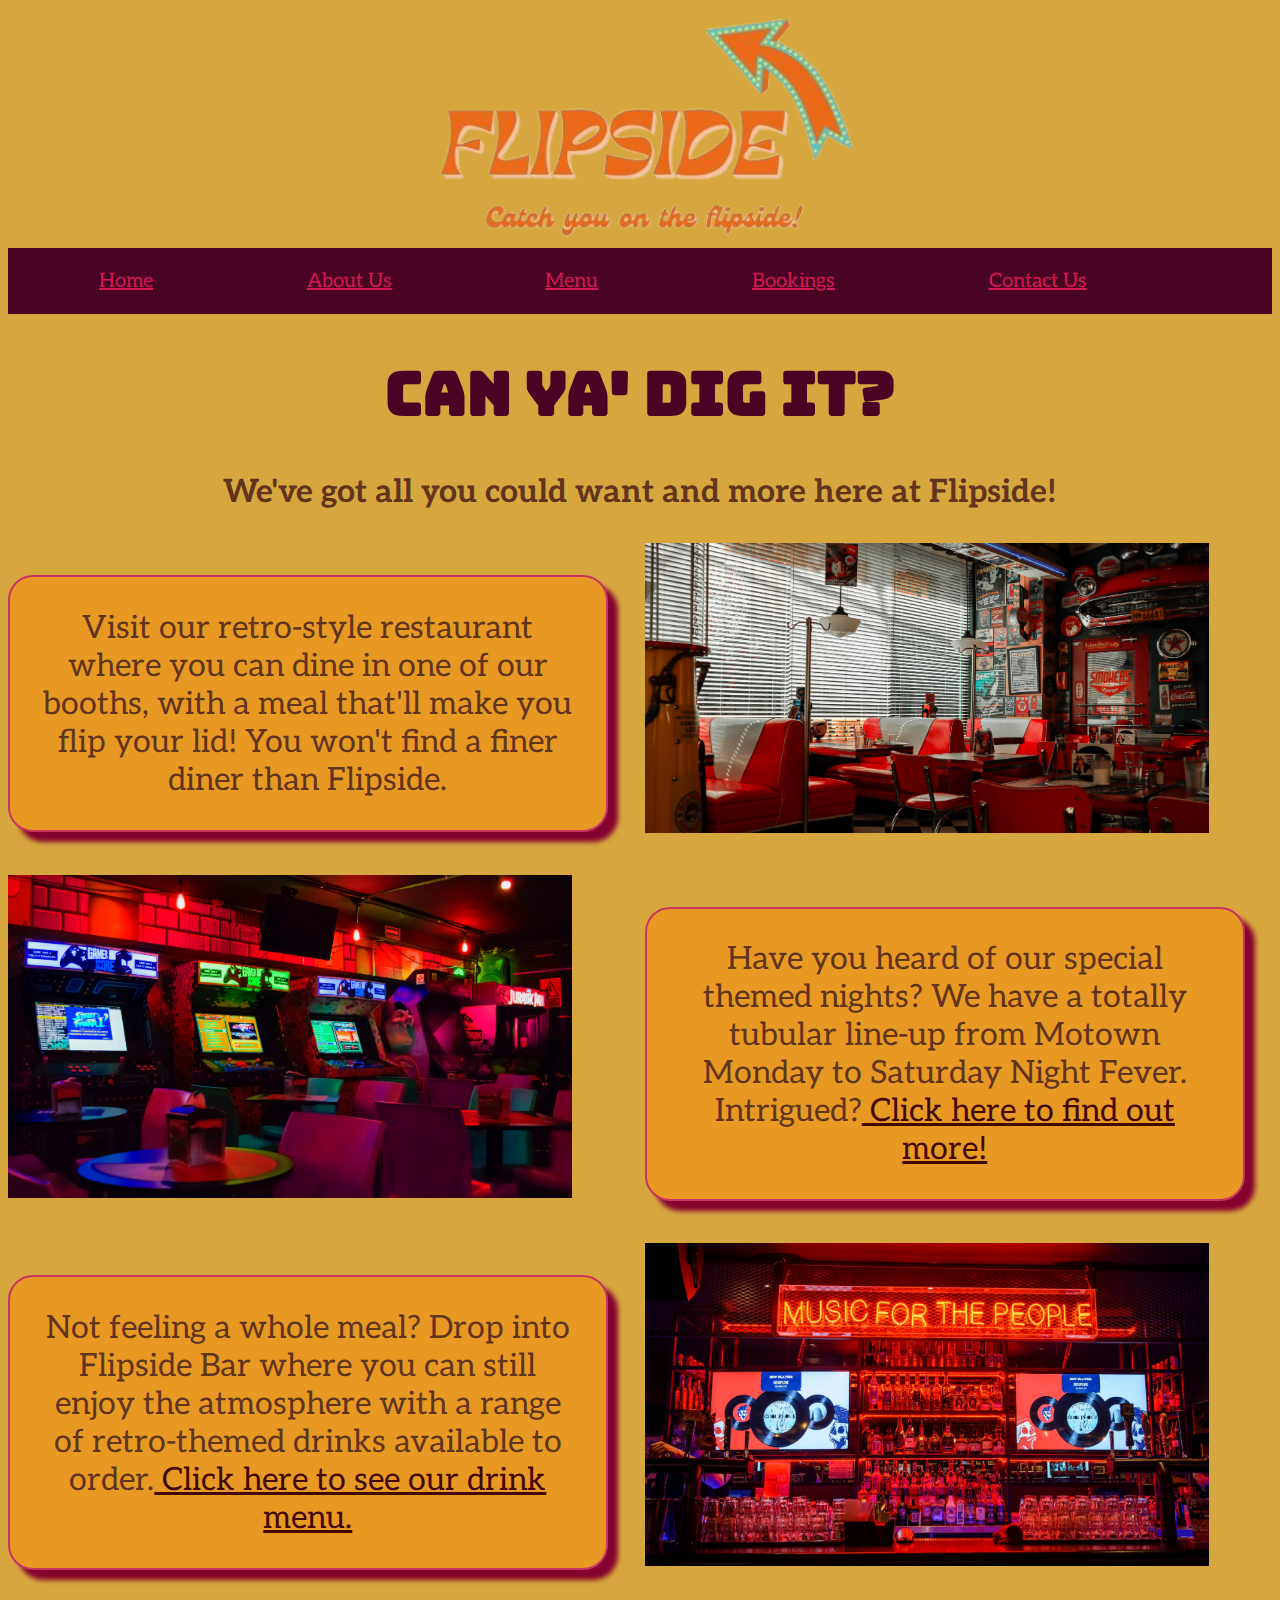
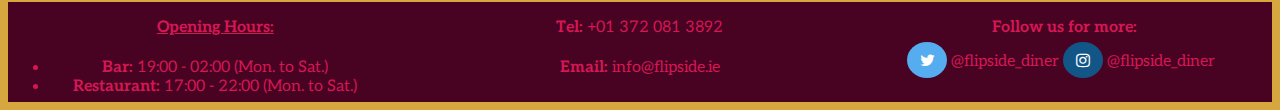
<file: Project/homepage.html>
<!DOCTYPE html>
<html lang="en">
<head>
    <meta charset="UTF-8">
    <meta http-equiv="X-UA-Compatible" content="IE=edge">
    <meta name="viewport" content="width=device-width, initial-scale=1.0">
    <title>Homepage | Flipside</title>
    <link rel="stylesheet" href="project.css">
    <link rel="preconnect" href="FLIPSIDE_prev_ui2.png">
    <link rel="preconnect" href="diner_layout.jpg">
    <link rel="preconnect" href="seats_and_games.jpg">
    <link rel="preconnect" href="retro_bar.jpg">
    <link rel="preconnect" href="https://fonts.googleapis.com">
    <link rel="preconnect" href="https://fonts.gstatic.com" crossorigin>
    <link href="https://fonts.googleapis.com/css2?family=Aleo:ital@1&family=Bungee&display=swap" rel="stylesheet">
    <link rel="stylesheet" href="https://cdnjs.cloudflare.com/ajax/libs/font-awesome/4.7.0/css/font-awesome.min.css">
    <style>
        .wrapper {
        display: grid;
        grid-template-columns: repeat(2, 1fr);
        gap: 10px;
        grid-auto-rows: minmax(230px, auto);
        }
        .one {
        grid-column: 1;
        grid-row: 1;
        }
        .two {
        grid-column: 2;
        grid-row: 1;
        }
        .three {
        grid-column: 2;
        grid-row: 2;
        }
        .four {
        grid-column: 1;
        grid-row: 2;
        }
        .five {
        grid-column: 1;
        grid-row: 3;
        }
        .six {
        grid-column: 2;
        grid-row: 3;
        }
        img{
            width: 90%;
            height: 90%;
        }
        .wrapper div p{
        font-size: 2.5vw;
        width: 85%;
        padding: 5%;
        border: 2px solid rgb(199, 54, 96);
        border-radius: 25px;
        box-shadow: 10px 10px 5px rgb(134, 2, 46);
        background-color: rgb(232, 153, 36);
        }

        p a{
            color: rgb(66, 6, 6);
        }
        @media(max-width: 768px){
            .wrapper {
            display: grid;
            grid-template-columns: 100%;
            gap: 10px;
            grid-auto-rows: repeat(6, 230px);
            }
            .one {
            grid-column: 1;
            grid-row: 1;
            padding: 0 5%;
            }
            .two {
            grid-column: 1;
            grid-row: 2;
            padding: 5px 0;
            }
            .three {
            grid-column: 1;
            grid-row: 3;
            padding: 0 10%;
            }
            .four {
            grid-column: 1;
            grid-row: 4;
            padding: 5px 0;
            }
            .five {
            grid-column: 1;
            grid-row: 5;
            padding: 0 10%;
            }
            .six {
            grid-column: 1;
            grid-row: 6;
            padding: 5px 0;
            }
            img{
                width: 100%;
                height: 100%;
            }
            .wrapper div p{
            font-size: 3vw;
            width: 85%;
            padding: 5%;
            border: 2px solid rgb(199, 54, 96);
            border-radius: 25px;
            box-shadow: 10px 10px 5px rgb(134, 2, 46);
            background-color: rgb(232, 153, 36);
            }

        }
    </style>
</head>
<body>
    <header>
        <img src="media/FLIPSIDE_prev_ui2.png" alt="Flipside logo">
    </header>

    <!-- I am aware that this navigation contains invalid html, as there are elements other than <li> within the <ul>.
        I got the code for it from: https://www.makeuseof.com/responsive-navigation-bar-using-html-and-css/ and I only realised the
        mistake when it was too late to change it. -->
    <nav class="navbar">
        <ul class="navlinks">
            <input type="checkbox" id="checkbox_toggle" />
            <label for="checkbox_toggle" class="hamburger">&#9776;</label>
                <div class="menu">
                    <li><a href="homepage.html">Home</a></li>
                    <li class="aboutus"><a href="aboutus.html">About Us</a>
                        <ul class="dropdown">
                            <li><a href="whoarewe.html">Who Are We?</a></li>
                            <li><a href="events.html">Events</a></li>
                        </ul>
                    </li>
                    <li class="menus"><a href="menu.html" id="menu">Menu</a>
                        <ul class="dropdown">
                            <li><a href="dinnermenu.html">Dinner Menu</a></li>
                            <li><a href="drinkmenu.html">Drinks Menu</a></li>
                            <li><a href="dessertmenu.html">Dessert Menu</a></li>
                        </ul>
                    </li>
                    <li><a href="booking.html">Bookings</a></li>
                    <li><a href="contactus.html">Contact Us</a></li>
                </div>
          </ul>
    </nav>
    
            <h1>Can ya' dig it?</h1>
            <p style="font-size: xx-large"><strong>We've got all you could want and more here at Flipside!</strong></p>

    <div class="wrapper">
        <div class="one">
        <p class="para">Visit our retro-style restaurant where you can dine in one of our booths, with a meal that'll make you flip your lid!
        You won't find a finer diner than Flipside.</p>
        </div>

        <div class="two">
        <!-- image from: https://unsplash.com/photos/HuIJUp6gTDI?utm_source=unsplash&utm_medium=referral&utm_content=creditShareLink -->
        <img src="media/diner_layout.jpg" alt= "diner seats">
        </div>

        <div class="three">
        <p>Have you heard of our special themed nights? We have a totally tubular line-up from Motown Monday to Saturday Night Fever. 
        Intrigued?<a href="events.html"> Click here to find out more!</a></p>
        </div>

        <div class="four">
        <!-- https://unsplash.com/photos/OQrFoNQ_zTU?utm_source=unsplash&utm_medium=referral&utm_content=creditShareLink -->
        <img src="media/seats_and_games.jpg" alt="Seats with retro games behind">
        </div>

        <div class="five">
        <p>Not feeling a whole meal? Drop into Flipside Bar where you can still enjoy the atmosphere with a range of 
        retro-themed drinks available to order.<a href="drinkmenu.html"> Click here to see our drink menu.</a></p>
        </div>
        
        <div class="six">
        <!-- https://unsplash.com/photos/QWUCeS2qVoM?utm_source=unsplash&utm_medium=referral&utm_content=creditShareLink -->
        <img src="media/retro_bar.jpg" alt="dark retro bar">
        </div>
        
    </div>

    <footer>
        <div class="wrapperf">
            <div class="onef">
                <p style="text-decoration: underline;"><strong>Opening Hours:</strong></p>
            </div>

            <div class="twof">
            <ul style="text-align: center; padding: 0% 10%;" >
                <li><strong>Bar:</strong> 19:00 - 02:00 (Mon. to Sat.)</li>
                <li><strong>Restaurant:</strong> 17:00 - 22:00 (Mon. to Sat.)</li>
            </ul>
            </div>

            <div class="threef"><p><strong>Tel:</strong> +01 372 081 3892</p></div>

            <div class="fourf"><p><strong>Email:</strong> info@flipside.ie</p></div>

            <div style="text-align: left;" class="fivef"><p><strong>Follow us for more:</strong></p></div>

            <div class="sixf">
                <a href="https://twitter.com" class="fa fa-twitter"></a> <p style="display:inline;">@flipside_diner</p>
                <a href="https://instagram.com" class="fa fa-instagram"></a> <p style="display:inline;">@flipside_diner</p>
            </div>

        </div>
    </footer>
</body>
</html>
</file>
<file: Project/project.css>
body{
  background-color: rgb(215, 167, 63);
}

h1 {
  text-align: center;
  color: rgb(73, 3, 35);
  font-family: 'Bungee', cursive;
  font-size: 60px;
}

h2{
  color: rgb(73, 3, 35);
  font-family: 'Bungee', cursive;
  font-size: 40px;
}

p {
  text-align: center;
  color: rgb(97, 52, 29);
  font-family: 'Aleo', serif;
}

.navbar{
  display: flex;
  align-items: center;
  justify-content: space-between;
  padding: 0 3vw;
  background-color: rgb(73, 3, 35);
  box-sizing: border-box;
} 
.navlinks a{
  color: rgb(214, 23, 83);
  width: 2.5vw;
}
.menu{
  display: flex;
  gap: 10vw;
  font-size: 20px;
  text-decoration: none;
  font-family:'Aleo', serif;
  color: rgb(214, 23, 83);
  list-style-type: none;
}
.menu li:hover{
  background-color: burlywood;
  border-radius: 5px;
  transition: 0.3s ease;
}
.menu li{
  padding: 5px 1vw;
}
.aboutus .menus{
  position: relative;
}
.dropdown{
  background-color: rgb(73, 3, 35);
  padding: 1rem 0;
  display: none;
  position: absolute;
  top: 300px;
  border-radius: 8px;
  list-style-type: none;
}
.dropdown li + li{
  margin-top: 10px;
}
.dropdown li{
  padding: 0.5rem 1rem;
  width: 8rem;
  text-align: center;
  text-decoration: none;
}
.dropdown li:hover{
  background-color: burlywood;
}
.aboutus:hover .dropdown{
  display: block;
}
.menus:hover .dropdown{
  display: block;
}
input[type=checkbox]{
  display:none;
}
.hamburger{
  display: none;
  font-size: 20px;
  user-select: none;
}
@media(max-width: 768px){
  .menu{
    display: none;
    position: absolute;
    background-color: rgb(73, 3, 35);
    right: 0;
    left: 0;
    text-align: center;
    padding: 16px 0;
    width: 100%;
  }
  .menu li + li {
    margin-top: 12px;
  }
  input[type=checkbox]:checked~.menu{
    display: block;
  }
  .hamburger{
    display: block;
  }
  .dropdown{
    left: 50%;
    top: 30px;
    transform: translateX(35%);
  }
  .dropdown li:hover{
    background-color: burlywood;
  }
}

form{
  font-family:'Aleo', serif;
}

header img{
  padding: 0px 30%;
  width: 40%;
  /* height: 180px; */
}
footer{
  background-color: rgb(72, 3, 35);
}

footer p,ul{
  text-align: left;
  font-family:'Aleo', serif;
  color: rgb(214, 23, 83);
}
.fa {
  padding: 10px;
  font-size: 30px;
  width: 20px;
  text-align: center;
  text-decoration: none;
  border-radius: 50%;
}

.fa:hover {
  opacity: 0.7;
}

.fa-instagram {
  background: #125688;
  color: white;
}

.fa-twitter {
  background: #55ACEE;
  color: white;
}

.wrapperf{
  display: grid;
  grid-template-columns: 1fr 1fr 1fr;
  gap: 10px;
  grid-auto-rows: 30px 60px;
  }
  .onef {
  grid-column: 1;
  grid-row: 1;
  }
  .twof {
  grid-column: 1;
  grid-row: 2;
  }
  .threef {
  grid-column: 2;
  grid-row: 1;
  }
  .fourf {
  grid-column: 2;
  grid-row: 2;
  }
  .fivef {
  grid-column: 3;
  grid-row: 1;
  }
  .sixf {
  grid-column: 3;
  grid-row: 2;
  padding: 0px 12%;
  }
  .wrapperf div p{
      text-align: center;
      font-size: medium;
  }
  @media(max-width: 768px){
    .wrapperf{
      display: grid;
      grid-template-columns: 100%;
      gap: 10px;
      grid-auto-rows: 30px 60px 30px 30px 30px 30px;
      }
      .onef {
      grid-column: 1;
      grid-row: 1;
      margin: 0;
      }
      .twof {
      grid-column: 1;
      grid-row: 2;
      }
      .threef {
      grid-column: 1;
      grid-row: 3;
      }
      .fourf {
      grid-column: 1;
      grid-row: 4;
      }
      .fivef {
      grid-column: 1;
      grid-row: 5;
      }
      .sixf {
      grid-column: 1;
      grid-row: 6;
      padding: 0px 12%;
      text-align: center;
      }
      .wrapperf div p{
          text-align: center;
          font-size: medium;
      }
  }
</file>
